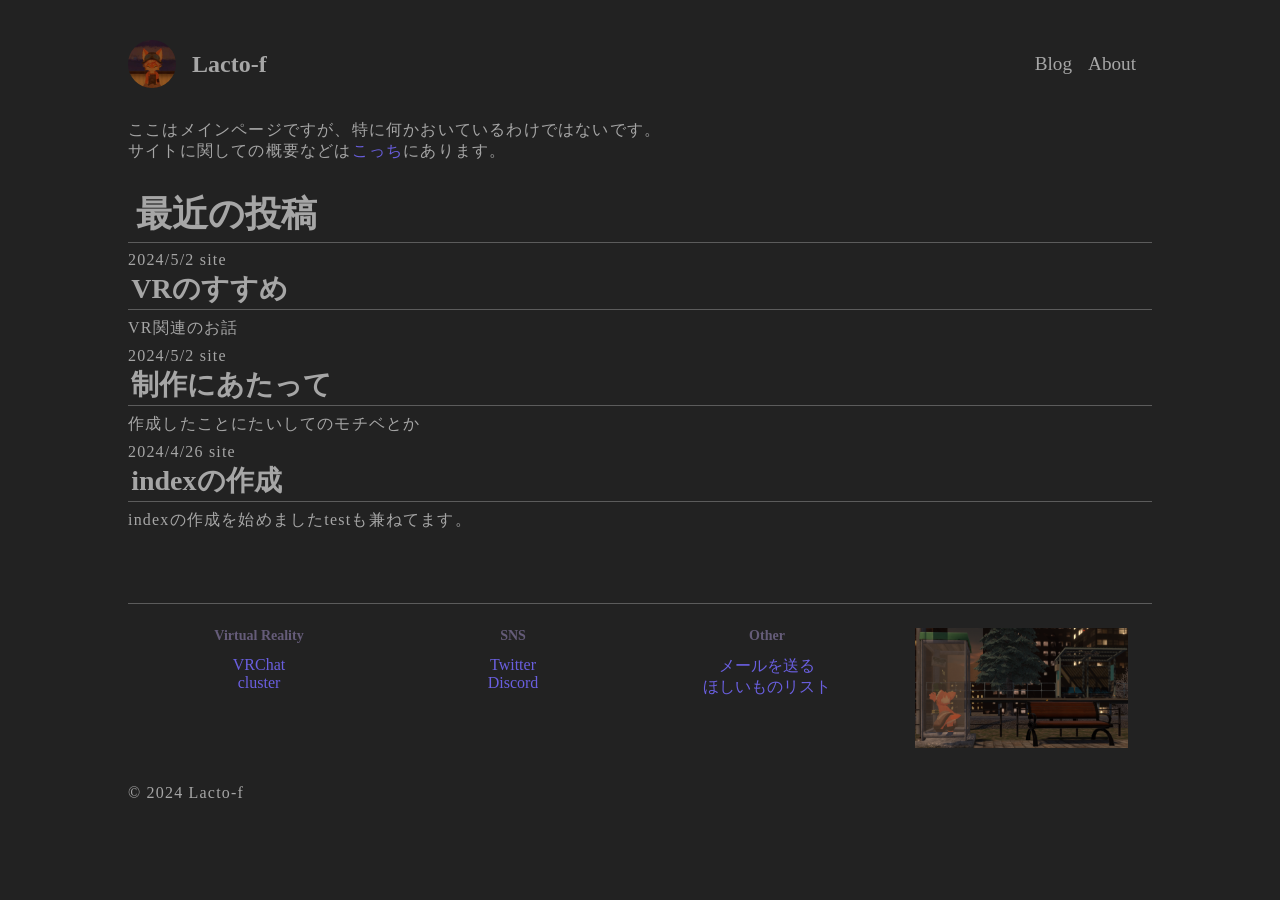
<file: index.html>
<!DOCTYPE html>
<html lang="ja">

    <head>
        <meta charset="UTF-8">
        <title>Lacto-f</title>
        <meta name="viewport" content="width=device-width, initial-scale=1">
        <link rel="stylesheet" href="css\style.css">
    </head>

    <body>
        <section class="max-w-3xl mx-auto px-4 sm:px-6 xl:max-w-5xl xl:px-0">
            <div class="flex flex-col justify-between sp">
                <div id="header"></div>
                <div id="wrapper">
                    <div id="main" class="sp-h">
                        <p class="mg-b05">ここはメインページですが、特に何かおいているわけではないです。<br>サイトに関しての概要などは<a
                                href="About.html">こっち</a>にあります。</p>
                        <h1 class="mg-t20 sm:text-4xl sm:leading-10">最近の投稿</h1>
                        <div>
                            <article class="mg-bt05">
                                <a class="wf" href="Blog/VR_1.html" rel="bookmark" title="VR_1">
                                    <p class="mg-b0">
                                        <span class="post_time">2024/5/2</span>
                                        <span class="tag-name">site</span>
                                    </p>
                                    <h4 class="sm:text-3xl sm:leading-10">VRのすすめ</h4>
                                </a>
                                <p class="text-main mg-t05">VR関連のお話</p>
                            </article>
                            <article class="mg-bt05">
                                <a class="wf" href="Blog/create.html" rel="bookmark" title="create">
                                    <p class="mg-b0">
                                        <span class="post_time">2024/5/2</span>
                                        <span class="tag-name">site</span>
                                    </p>
                                    <h4 class="sm:text-3xl sm:leading-10">制作にあたって</h4>
                                </a>
                                <p class="text-main mg-t05">作成したことにたいしてのモチベとか</p>
                            </article>
                            <article class="mg-bt05">
                                <a class="wf" href="#" rel="bookmark" title="new-index">
                                    <p class="mg-b0">
                                        <span class="post_time">2024/4/26</span>
                                        <span class="tag-name">site</span>
                                    </p>
                                    <h4 class="sm:text-3xl sm:leading-10">indexの作成</h4>
                                </a>
                                <p class="text-main mg-t05">indexの作成を始めましたtestも兼ねてます。</p>
                            </article>
                        </div>
                    </div>
                </div>
                <div id="footer"></div>
                <script src="main.js"></script>
</file>
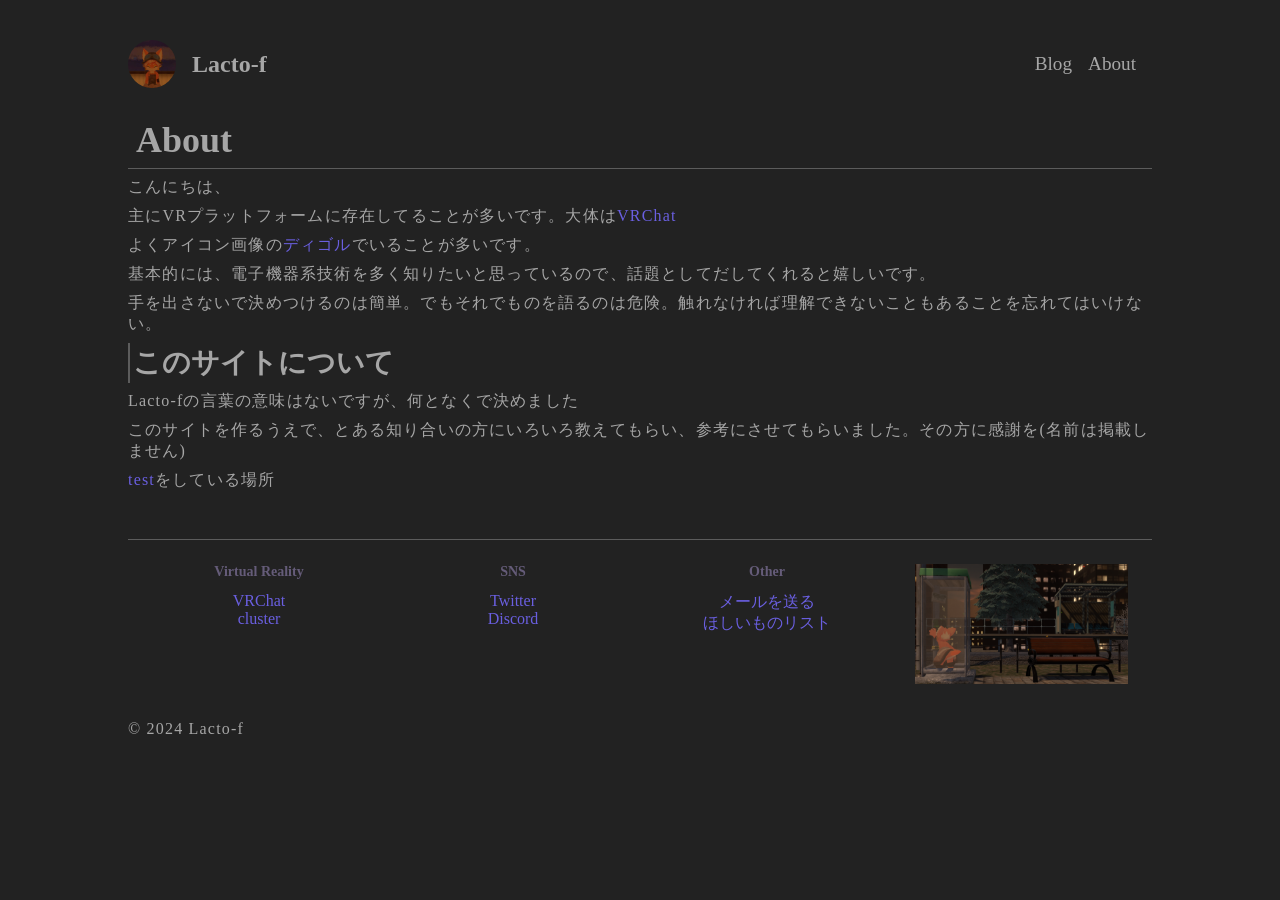
<file: about.html>
<!DOCTYPE html>
<html_lang="ja">

    <head>
        <meta charset="UTF-8">
        <title>Lacto-f</title>
        <meta name="viewport" content="width=device-width, initial-scale=1">
        <link rel="stylesheet" href="css\style.css">
    </head>

    <body>
        <section class="max-w-3xl mx-auto px-4 sm:px-6 xl:max-w-5xl xl:px-0">
            <div class="flex flex-col justify-between sp">
                <div id="header"></div>
                <div id="wrapper">
                    <div id="main">
                        <h1 class="sm:text-4xl sm:leading-10 mg-t20 b-line">About</h1>
                        <p>こんにちは、</p>
                        <p>主にVRプラットフォームに存在してることが多いです。大体は<a target="_blank" rel="noopener noreferrer"
                                href="https://hello.vrchat.com/">VRChat</a></p>
                        <p>よくアイコン画像の<a target="_blank" rel="noopener noreferrer"
                                href="https://booth.pm/ja/items/1515902">ディゴル</a>でいることが多いです。</p>
                        <p>基本的には、電子機器系技術を多く知りたいと思っているので、話題としてだしてくれると嬉しいです。</p>
                        <p>手を出さないで決めつけるのは簡単。でもそれでものを語るのは危険。触れなければ理解できないこともあることを忘れてはいけない。</p>
                        <h2 class="sm:text-3xl sm:leading-10">このサイトについて</h2>
                        <p>Lacto-fの言葉の意味はないですが、何となくで決めました</p>
                        <p>このサイトを作るうえで、とある知り合いの方にいろいろ教えてもらい、参考にさせてもらいました。その方に感謝を(名前は掲載しません)</p>
                        <p><a href="test.html">test</a>をしている場所</p>
                    </div>
                </div>
                <div id="footer"></div>
                <script src="main.js"></script>
</file>
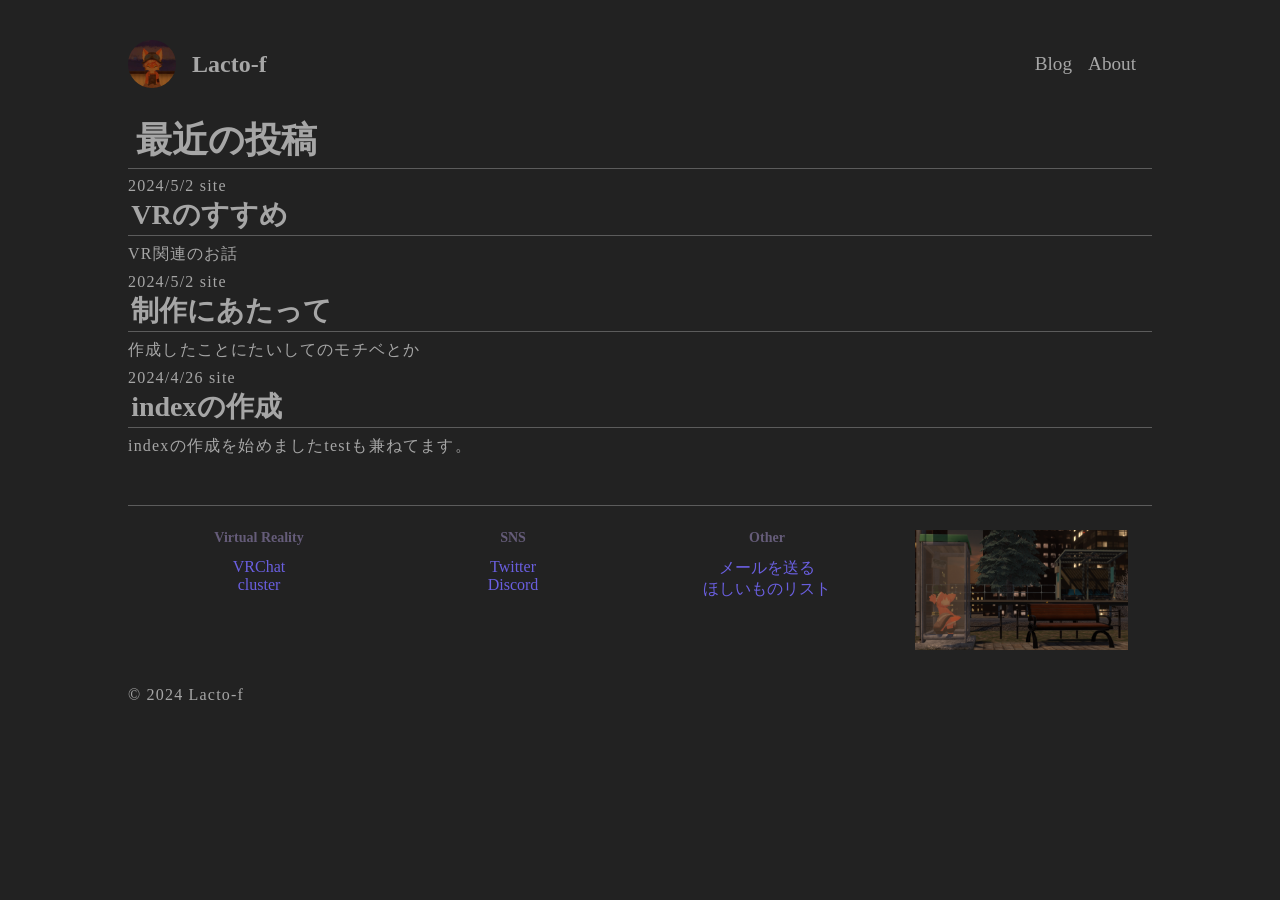
<file: blog.html>
<!DOCTYPE html>
<html_lang="ja">

    <head>
        <meta charset="UTF-8">
        <title>Lacto-f</title>
        <meta name="viewport" content="width=device-width, initial-scale=1">
        <link rel="stylesheet" href="css\style.css">
    </head>

    <body>
        <section class="max-w-3xl mx-auto px-4 sm:px-6 xl:max-w-5xl xl:px-0">
            <div class="flex flex-col justify-between sp">
                <div id="header"></div>
                <div id="wrapper">
                    <div id="main">
                        <h1 class="mg-t20 sm:text-4xl sm:leading-10">最近の投稿</h1>
                        <div>
                            <article class="mg-bt05">
                                <a class="wf" href="Blog/VR_1.html" rel="bookmark" title="VR_1">
                                    <p class="mg-b0">
                                        <span class="post_time">2024/5/2</span>
                                        <span class="tag-name">site</span>
                                    </p>
                                    <h4 class="sm:text-3xl sm:leading-10">VRのすすめ</h4>
                                </a>
                                <p class="text-main mg-t05">VR関連のお話</p>
                            </article>
                            <article class="mg-bt05">
                                <a class="wf" href="Blog/create.html" rel="bookmark" title="create">
                                    <p class="mg-b0">
                                        <span class="post_time">2024/5/2</span>
                                        <span class="tag-name">site</span>
                                    </p>
                                    <h4 class="sm:text-3xl sm:leading-10">制作にあたって</h4>
                                </a>
                                <p class="text-main mg-t05">作成したことにたいしてのモチベとか</p>
                            </article>
                            <article class="mg-bt05">
                                <a class="wf" href="#" rel="bookmark" title="new-index">
                                    <p class="mg-b0">
                                        <span class="post_time">2024/4/26</span>
                                        <span class="tag-name">site</span>
                                    </p>
                                    <h4 class="sm:text-3xl sm:leading-10">indexの作成</h4>
                                </a>
                                <p class="text-main mg-t05">indexの作成を始めましたtestも兼ねてます。</p>
                            </article>
                        </div>
                    </div>
                </div>
                <div id="footer"></div>
                <script src="main.js"></script>
</file>
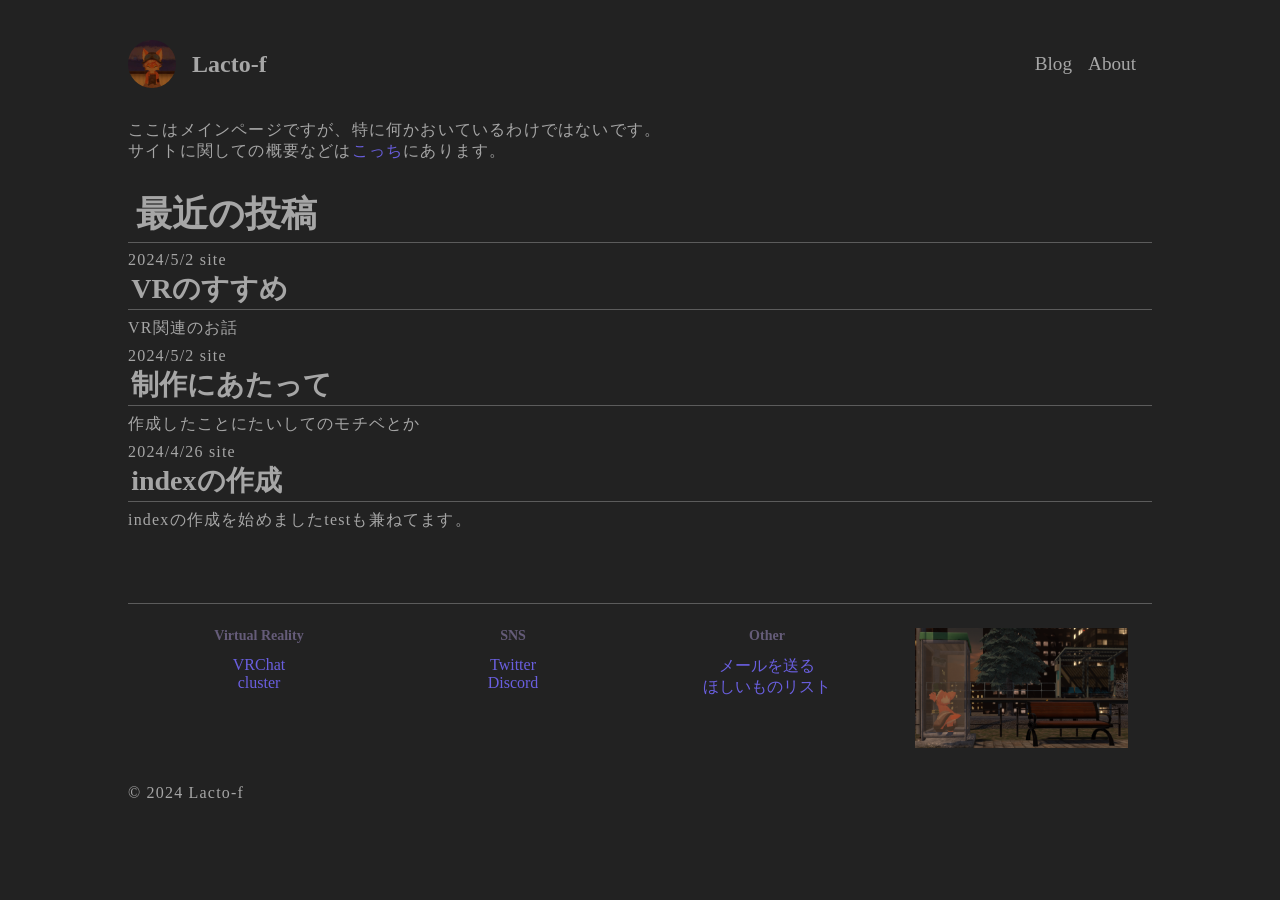
<file: index copy.html>
<!DOCTYPE html>
<html lang="ja">

    <head>
        <meta charset="UTF-8">
        <title>Lacto-f</title>
        <meta name="viewport" content="width=device-width, initial-scale=1">
        <link rel="stylesheet" href="css\style.css">
        <link rel="icon" type="image/png" href="images/logo.jpg" />
    </head>

    <body>
        <section class="max-w-3xl mx-auto px-4 sm:px-6 xl:max-w-5xl xl:px-0">
            <div class="flex flex-col justify-between sp">
                <div id="header"></div>
                <div id="wrapper">
                    <div id="main" class="sp-h">
                        <p class="mg-b05">ここはメインページですが、特に何かおいているわけではないです。<br>サイトに関しての概要などは<a
                                href="About.html">こっち</a>にあります。</p>
                        <h1 class="mg-t20 sm:text-4xl sm:leading-10">最近の投稿</h1>
                        <div>
                            <article class="mg-bt05">
                                <a class="wf" href="Blog/VR_1.html" rel="bookmark" title="VR_1">
                                    <p class="mg-b0">
                                        <span class="post_time">2024/5/2</span>
                                        <span class="tag-name">site</span>
                                    </p>
                                    <h4 class="sm:text-3xl sm:leading-10">VRのすすめ</h4>
                                </a>
                                <p class="text-main mg-t05">VR関連のお話</p>
                            </article>
                            <article class="mg-bt05">
                                <a class="wf" href="Blog/create.html" rel="bookmark" title="create">
                                    <p class="mg-b0">
                                        <span class="post_time">2024/5/2</span>
                                        <span class="tag-name">site</span>
                                    </p>
                                    <h4 class="sm:text-3xl sm:leading-10">制作にあたって</h4>
                                </a>
                                <p class="text-main mg-t05">作成したことにたいしてのモチベとか</p>
                            </article>
                            <article class="mg-bt05">
                                <a class="wf" href="#" rel="bookmark" title="new-index">
                                    <p class="mg-b0">
                                        <span class="post_time">2024/4/26</span>
                                        <span class="tag-name">site</span>
                                    </p>
                                    <h4 class="sm:text-3xl sm:leading-10">indexの作成</h4>
                                </a>
                                <p class="text-main mg-t05">indexの作成を始めましたtestも兼ねてます。</p>
                            </article>
                        </div>
                    </div>
                </div>
                <div id="footer"></div>
                <script src="main.js"></script>
</file>
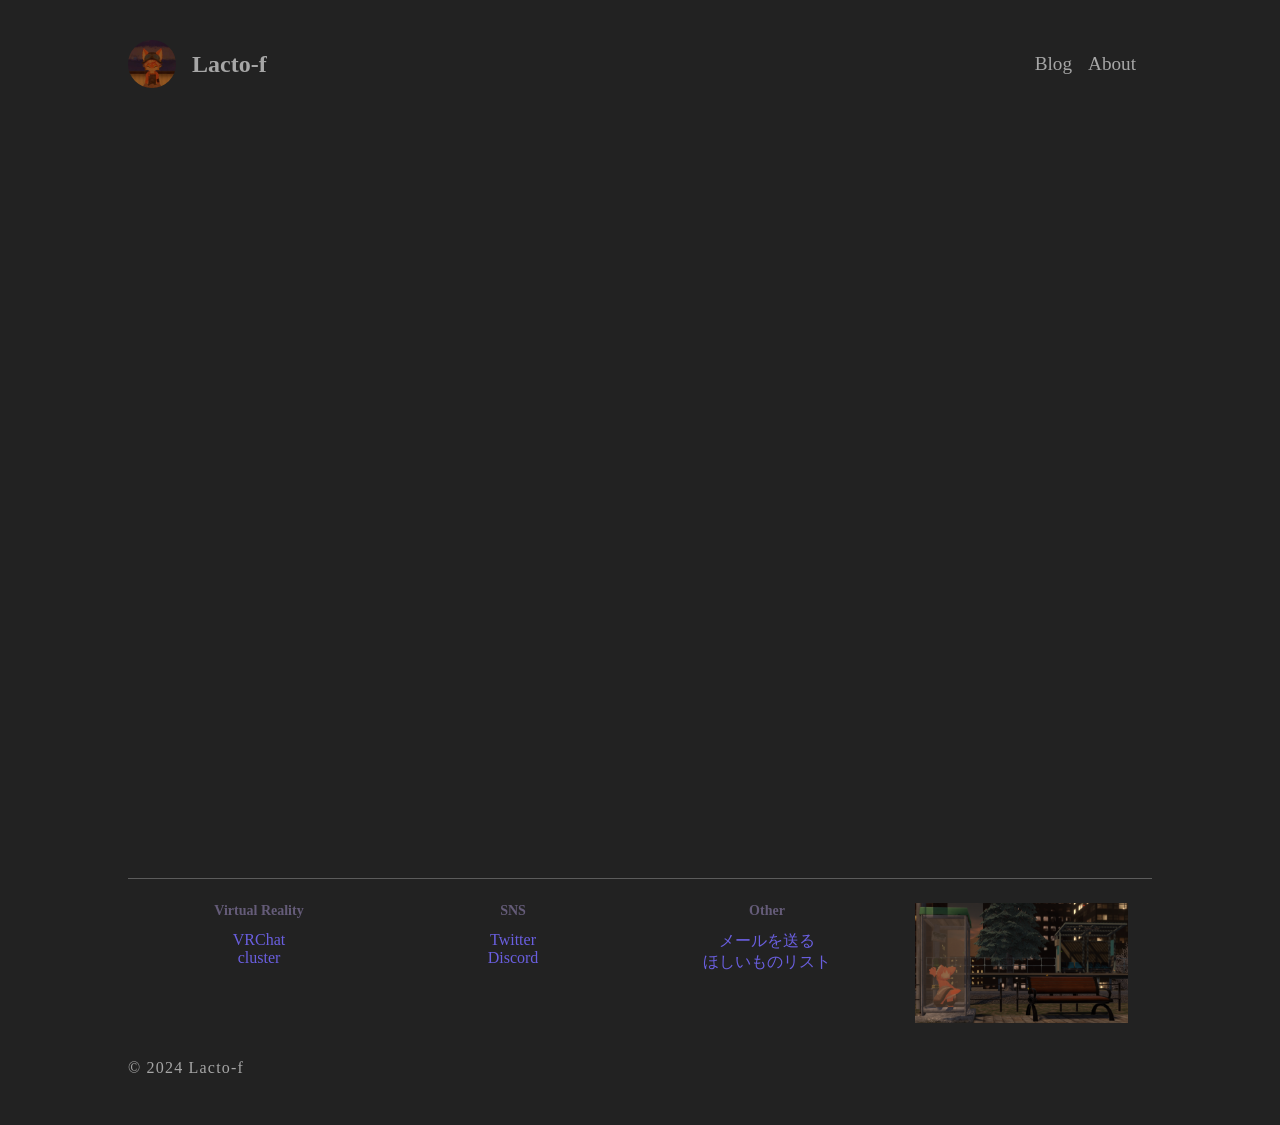
<file: message.html>
<!DOCTYPE html>
<html_lang="ja">

    <head>
        <meta charset="UTF-8">
        <title>Lacto-f</title>
        <meta name="viewport" content="width=device-width, initial-scale=1">
        <link rel="stylesheet" href="css\style.css">
    </head>

    <body>
        <section class="max-w-3xl mx-auto px-4 sm:px-6 xl:max-w-5xl xl:px-0">
            <div class="flex flex-col justify-between sp">
                <div id="header"></div>
                <div id="wrapper">
                    <div id="main">
                        <iframe src="https://docs.google.com/forms/d/e/1FAIpQLSfMR-JMnL0qMfTumh53sM7vXZNUYhf4WVMHJVmxxeRaRpRV2A/viewform?embedded=true" width="640" height="750" frameborder="0" marginheight="0" marginwidth="0">読み込んでいます…</iframe>
                    </div>
                </div>
                <div id="footer"></div>
                <script src="main.js"></script>
</file>
